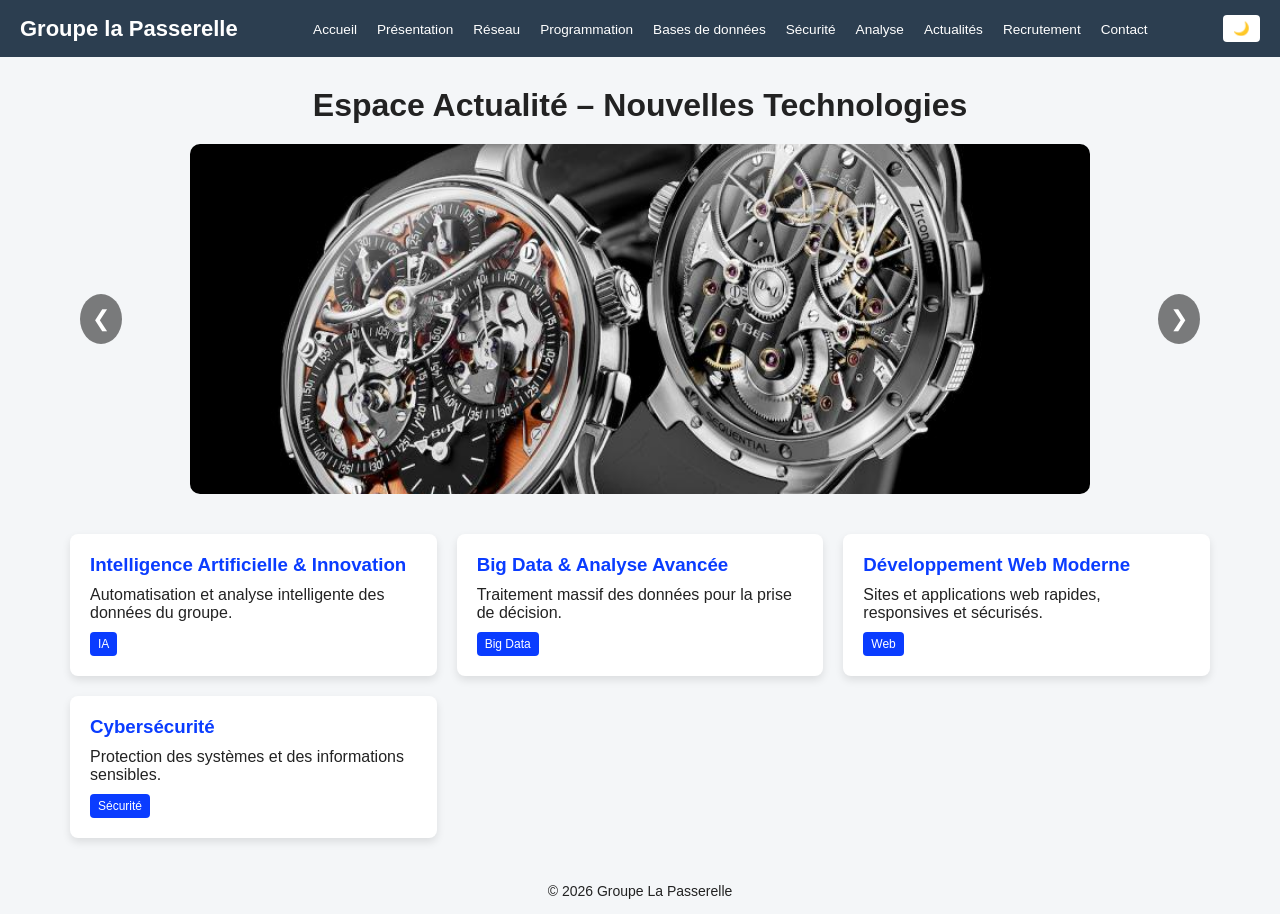
<file: actua.html>
<!DOCTYPE html>
<html lang="fr">
<head>
    <meta charset="UTF-8">
    <title>Espace Actualité | Groupe La Passerelle</title>
    <meta name="viewport" content="width=device-width, initial-scale=1.0">

    <link rel="stylesheet" href="./asset/stule/S7.CSS">
</head>
<body>

<header>
    <nav class="navbar">
        <div class="logo">Groupe la Passerelle</div>

        <ul class="nav-links" id="navLinks">
          <li><a href="index.html">Accueil</a></li>
                <li><a href="presentation.html">Présentation</a></li>
                <li><a href="rex.html">Réseau</a></li>
                <li><a href="progra.html">Programmation</a></li>
                <li><a href="annali.html">Bases de données</a></li>
                <li><a href="secure.html">Sécurité</a></li>
                <li><a href="bd.html">Analyse</a></li>
                <li><a href="actua.html">Actualités</a></li>
                <li><a href="re.html">Recrutement</a></li>
                <li><a href="conact.html">Contact</a></li>
        </ul>

        <div class="nav-actions">
            <button class="dark-btn" onclick="toggleDarkMode()">🌙</button>
            <button class="burger" onclick="toggleMenu()">☰</button>
        </div>
    </nav>
</header>

<main class="container">
    <h1>Espace Actualité – Nouvelles Technologies</h1>

    <!-- ===== CARROUSEL ===== -->
    <section class="carousel">
        <button class="prev" onclick="prevSlide()">❮</button>

        <div class="carousel-container">
            <img src="./asset/800-L-un-chronographe-unique-au-monde-qui-rvolutionne-le-chronomtrage.jpg" class="slide active" alt="Intelligence Artificielle">
            <img src="./asset/maxim-hopman-IayKLkmz6g0-unsplash.jpg" class="slide" alt="Big Data">
            <img src="./asset/pexels-tima-miroshnichenko-6498730.jpg" class="slide" alt="Développement Web">
            <img src="./asset/muhammad-ma-ruf-0fkgMCYNtRw-unsplash.jpg" class="slide" alt="Cybersécurité">
        </div>

        <button class="next" onclick="nextSlide()">❯</button>
    </section>

    <!-- ===== ARTICLES ===== -->
    <section class="articles">
        <article class="article">
            <h3>Intelligence Artificielle & Innovation</h3>
            <p>Automatisation et analyse intelligente des données du groupe.</p>
            <span class="tag">IA</span>
        </article>

        <article class="article">
            <h3>Big Data & Analyse Avancée</h3>
            <p>Traitement massif des données pour la prise de décision.</p>
            <span class="tag">Big Data</span>
        </article>

        <article class="article">
            <h3>Développement Web Moderne</h3>
            <p>Sites et applications web rapides, responsives et sécurisés.</p>
            <span class="tag">Web</span>
        </article>

        <article class="article">
            <h3>Cybersécurité</h3>
            <p>Protection des systèmes et des informations sensibles.</p>
            <span class="tag">Sécurité</span>
        </article>
    </section>
</main>
 <footer>
  © 2026 Groupe La Passerelle
</footer>

<script>
    function toggleMenu() {
    const menu = document.getElementById("navLinks");
    menu.style.display = menu.style.display === "flex" ? "none" : "flex";
}

function toggleDarkMode() {
    document.body.classList.toggle("dark");
}

/* ===== CAROUSEL ===== */
let index = 0;
const slides = document.querySelectorAll(".slide");

function showSlide(i) {
    slides.forEach(slide => slide.classList.remove("active"));
    slides[i].classList.add("active");
}

function nextSlide() {
    index = (index + 1) % slides.length;
    showSlide(index);
}

function prevSlide() {
    index = (index - 1 + slides.length) % slides.length;
    showSlide(index);
}

// Auto
setInterval(nextSlide, 5000);

</script>
</body>
</html>
</file>
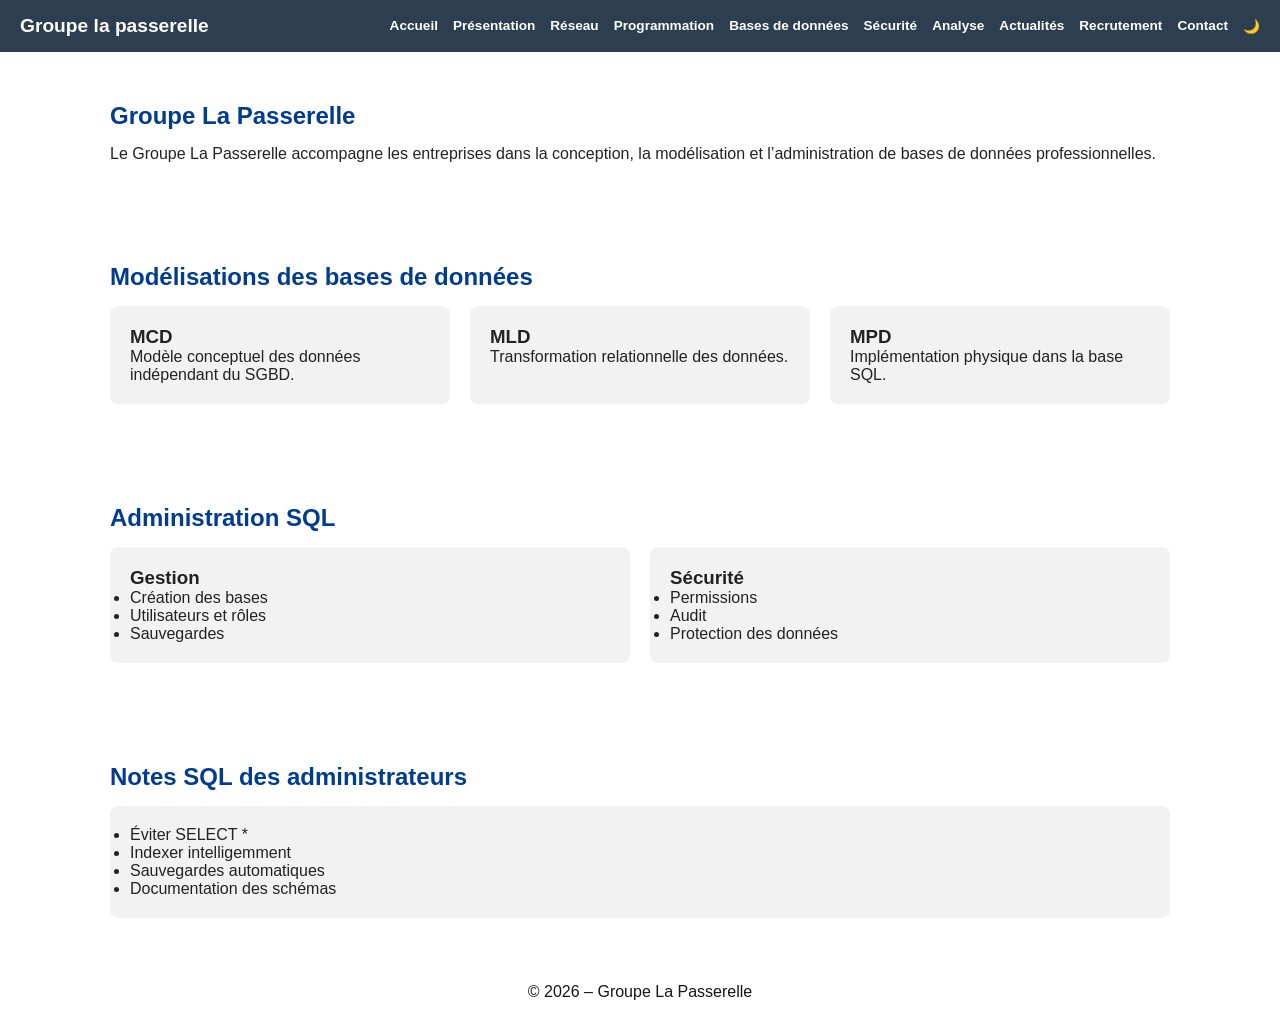
<file: annali.html>
<!DOCTYPE html>
<html lang="fr">
<head>
    <meta charset="UTF-8">
    <meta name="viewport" content="width=device-width, initial-scale=1.0">
    <title>Base de données | Groupe La Passerelle</title>
    <link rel="stylesheet" href="./asset/stule/S9.CSS">
</head>

<body>
<header>
    <h1>Groupe la passerelle</h1>

    <div class="burger" id="burger">☰</div>

    <nav id="nav">
         <a href="index.html">Accueil</a>
                <a href="presentation.html">Présentation</a>
                <a href="rex.html">Réseau</a>
                <a href="progra.html">Programmation</a>
                <a href="annali.html">Bases de données</a>
                <a href="secure.html">Sécurité</a>
                <a href="bd.html">Analyse</a>
                <a href="actua.html">Actualités</a>
                <a href="re.html">Recrutement</a>
                <a href="conact.html">Contact</a>
        <button id="mode">🌙</button>
    </nav>
</header>

<section class="intro">
    <h2>Groupe La Passerelle</h2>
    <p>
        Le Groupe La Passerelle accompagne les entreprises dans la
        conception, la modélisation et l’administration de bases de données
        professionnelles.
    </p>
</section>

<section>
    <h2>Modélisations des bases de données</h2>
    <div class="grid">
        <div class="card">
            <h3>MCD</h3>
            <p>Modèle conceptuel des données indépendant du SGBD.</p>
        </div>
        <div class="card">
            <h3>MLD</h3>
            <p>Transformation relationnelle des données.</p>
        </div>
        <div class="card">
            <h3>MPD</h3>
            <p>Implémentation physique dans la base SQL.</p>
        </div>
    </div>
</section>

<section>
    <h2>Administration SQL</h2>
    <div class="grid">
        <div class="card">
            <h3>Gestion</h3>
            <ul>
                <li>Création des bases</li>
                <li>Utilisateurs et rôles</li>
                <li>Sauvegardes</li>
            </ul>
        </div>

        <div class="card">
            <h3>Sécurité</h3>
            <ul>
                <li>Permissions</li>
                <li>Audit</li>
                <li>Protection des données</li>
            </ul>
        </div>
    </div>
</section>

<section>
    <h2>Notes SQL des administrateurs</h2>
    <div class="card">
        <ul>
            <li>Éviter SELECT *</li>
            <li>Indexer intelligemment</li>
            <li>Sauvegardes automatiques</li>
            <li>Documentation des schémas</li>
        </ul>
    </div>
</section>

<footer>
    © 2026 – Groupe La Passerelle
</footer>

<script>
    const burger = document.getElementById("burger");
const nav = document.getElementById("nav");
const mode = document.getElementById("mode");

burger.addEventListener("click", () => {
    nav.classList.toggle("active");
});

mode.addEventListener("click", () => {
    document.body.classList.toggle("dark");
});

</script>
</body>
</html>
</file>
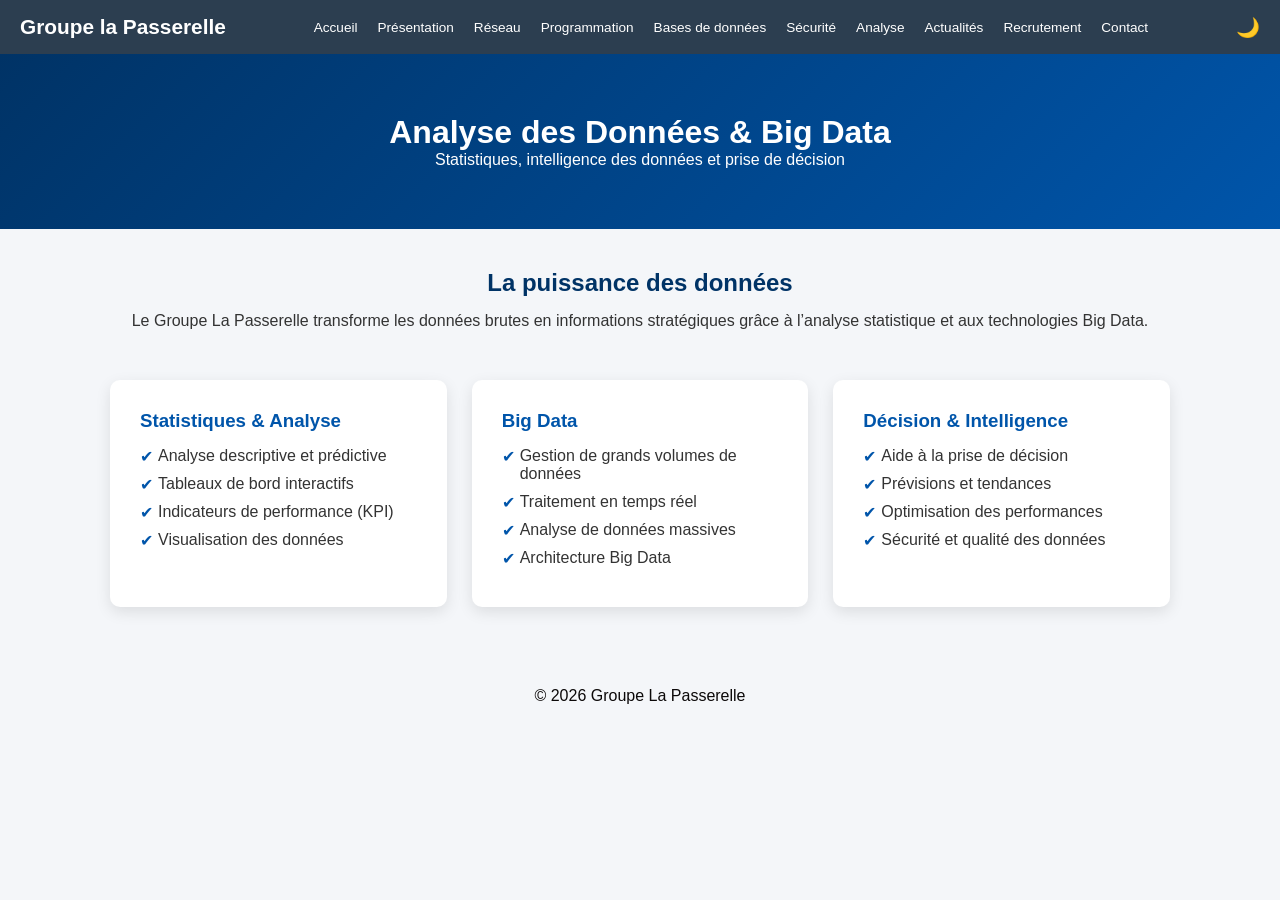
<file: bd.html>
<!DOCTYPE html>
<html lang="fr">
<head>
    <meta charset="UTF-8">
    <meta name="viewport" content="width=device-width, initial-scale=1.0">
    <title>Groupe La Passerelle | Analyse des Données</title>
    <link rel="stylesheet" href="./asset/stule/S5.CSS">
</head>
<body>

<!-- ===== NAVBAR ===== -->
<nav class="navbar">
    <div class="logo">Groupe la Passerelle</div>

    <ul class="nav-links" id="nav-links">
       
                <li><a href="index.html">Accueil</a></li>
                <li><a href="presentation.html">Présentation</a></li>
                <li><a href="rex.html">Réseau</a></li>
                <li><a href="progra.html">Programmation</a></li>
                <li><a href="annali.html">Bases de données</a></li>
                <li><a href="secure.html">Sécurité</a></li>
                <li><a href="bd.html">Analyse</a></li>
                <li><a href="actua.html">Actualités</a></li>
                <li><a href="re.html">Recrutement</a></li>
                <li><a href="conact.html">Contact</a></li>
    </ul>

    <div class="nav-actions">
        <button id="darkModeBtn">🌙</button>
        <div class="burger" id="burger">
            <span></span>
            <span></span>
            <span></span>
        </div>
    </div>
</nav>

<!-- ===== HEADER ===== -->
<header>
    <h1>Analyse des Données & Big Data</h1>
    <p>Statistiques, intelligence des données et prise de décision</p>
</header>

<!-- ===== MAIN ===== -->
<main>
    <section class="intro">
        <h2>La puissance des données</h2>
        <p>
            Le Groupe La Passerelle transforme les données brutes en
            informations stratégiques grâce à l’analyse statistique
            et aux technologies Big Data.
        </p>
    </section>

    <section class="services">
        <div class="card">
            <h3>Statistiques & Analyse</h3>
            <ul>
                <li>Analyse descriptive et prédictive</li>
                <li>Tableaux de bord interactifs</li>
                <li>Indicateurs de performance (KPI)</li>
                <li>Visualisation des données</li>
            </ul>
        </div>

        <div class="card">
            <h3>Big Data</h3>
            <ul>
                <li>Gestion de grands volumes de données</li>
                <li>Traitement en temps réel</li>
                <li>Analyse de données massives</li>
                <li>Architecture Big Data</li>
            </ul>
        </div>

        <div class="card">
            <h3>Décision & Intelligence</h3>
            <ul>
                <li>Aide à la prise de décision</li>
                <li>Prévisions et tendances</li>
                <li>Optimisation des performances</li>
                <li>Sécurité et qualité des données</li>
            </ul>
        </div>
    </section>
</main>

<!-- ===== FOOTER ===== -->
<footer>
    <p>© 2026 Groupe La Passerelle</p>
</footer>

<script>
    // MENU BURGER
const burger = document.getElementById("burger");
const navLinks = document.getElementById("nav-links");

burger.addEventListener("click", () => {
    navLinks.classList.toggle("active");
});

// MODE SOMBRE
const darkModeBtn = document.getElementById("darkModeBtn");

darkModeBtn.addEventListener("click", () => {
    document.body.classList.toggle("dark");
    darkModeBtn.textContent =
        document.body.classList.contains("dark") ? "☀️" : "🌙";
});

</script>
</body>
</html>
</file>
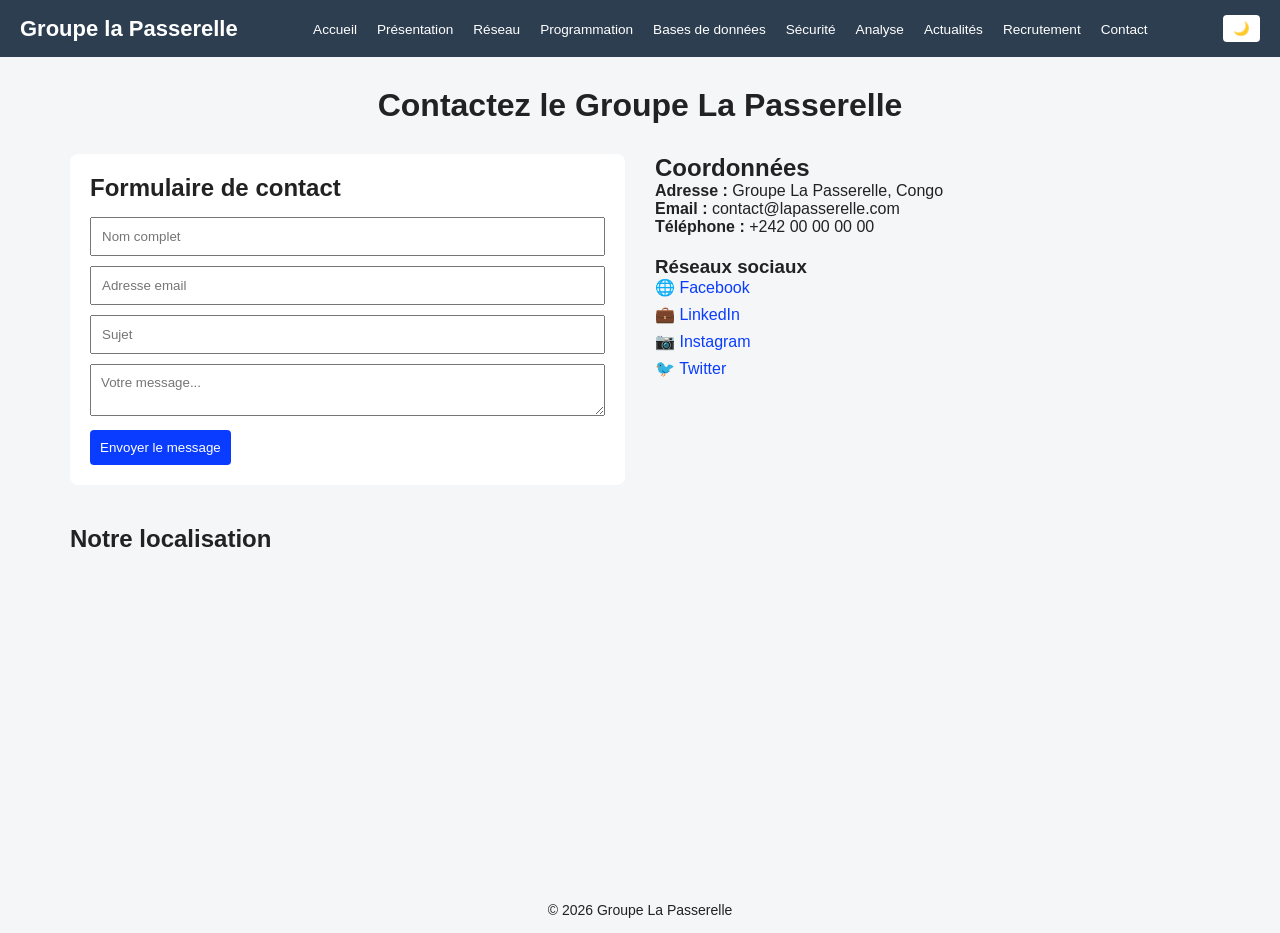
<file: conact.html>
<!DOCTYPE html>
<html lang="fr">
<head>
    <meta charset="UTF-8">
    <title>Contact | Groupe La Passerelle</title>
    <meta name="viewport" content="width=device-width, initial-scale=1.0">
    <link rel="stylesheet" href="./asset/stule/S8.CSS">
</head>
<body>

<header>
    <nav class="navbar">
        <div class="logo">Groupe la Passerelle</div>

        <ul class="nav-links" id="navLinks">
               <li><a href="index.html">Accueil</a></li>
                <li><a href="presentation.html">Présentation</a></li>
                <li><a href="rex.html">Réseau</a></li>
                <li><a href="progra.html">Programmation</a></li>
                <li><a href="annali.html">Bases de données</a></li>
                <li><a href="secure.html">Sécurité</a></li>
                <li><a href="bd.html">Analyse</a></li>
                <li><a href="actua.html">Actualités</a></li>
                <li><a href="re.html">Recrutement</a></li>
                <li><a href="conact.html">Contact</a></li>
        </ul>

        <div class="nav-actions">
            <button class="dark-btn" onclick="toggleDarkMode()">🌙</button>
            <button class="burger" onclick="toggleMenu()">☰</button>
        </div>
    </nav>
</header>

<main class="container">
    <h1>Contactez le Groupe La Passerelle</h1>

    <section class="contact-grid">

        <!-- FORMULAIRE -->
        <form class="contact-form">
            <h2>Formulaire de contact</h2>

            <input type="text" placeholder="Nom complet" required>
            <input type="email" placeholder="Adresse email" required>
            <input type="text" placeholder="Sujet">
            <textarea placeholder="Votre message..." required></textarea>

            <button type="submit">Envoyer le message</button>
        </form>

        <!-- INFOS -->
        <div class="contact-info">
            <h2>Coordonnées</h2>

            <p><strong>Adresse :</strong> Groupe La Passerelle, Congo</p>
            <p><strong>Email :</strong> contact@lapasserelle.com</p>
            <p><strong>Téléphone :</strong> +242 00 00 00 00</p>

            <h3>Réseaux sociaux</h3>
            <div class="socials">
                <a href="#">🌐 Facebook</a>
                <a href="#">💼 LinkedIn</a>
                <a href="#">📷 Instagram</a>
                <a href="#">🐦 Twitter</a>
            </div>
        </div>
    </section>

    <!-- MAP -->
    <section class="map">
        <h2>Notre localisation</h2>
        <iframe 
            src="https://maps.google.com/maps?q=Congo&t=&z=13&ie=UTF8&iwloc=&output=embed"
            loading="lazy">
        </iframe>
    </section>
</main>
   <footer>
  © 2026 Groupe La Passerelle
</footer>

<script>
    function toggleMenu() {
    const menu = document.getElementById("navLinks");
    menu.style.display = menu.style.display === "flex" ? "none" : "flex";
}

function toggleDarkMode() {
    document.body.classList.toggle("dark");
}

// Simulation d'envoi formulaire
document.querySelector(".contact-form").addEventListener("submit", function(e) {
    e.preventDefault();
    alert("Message envoyé avec succès !");
    this.reset();
});

</script>
</body>
</html>
</file>
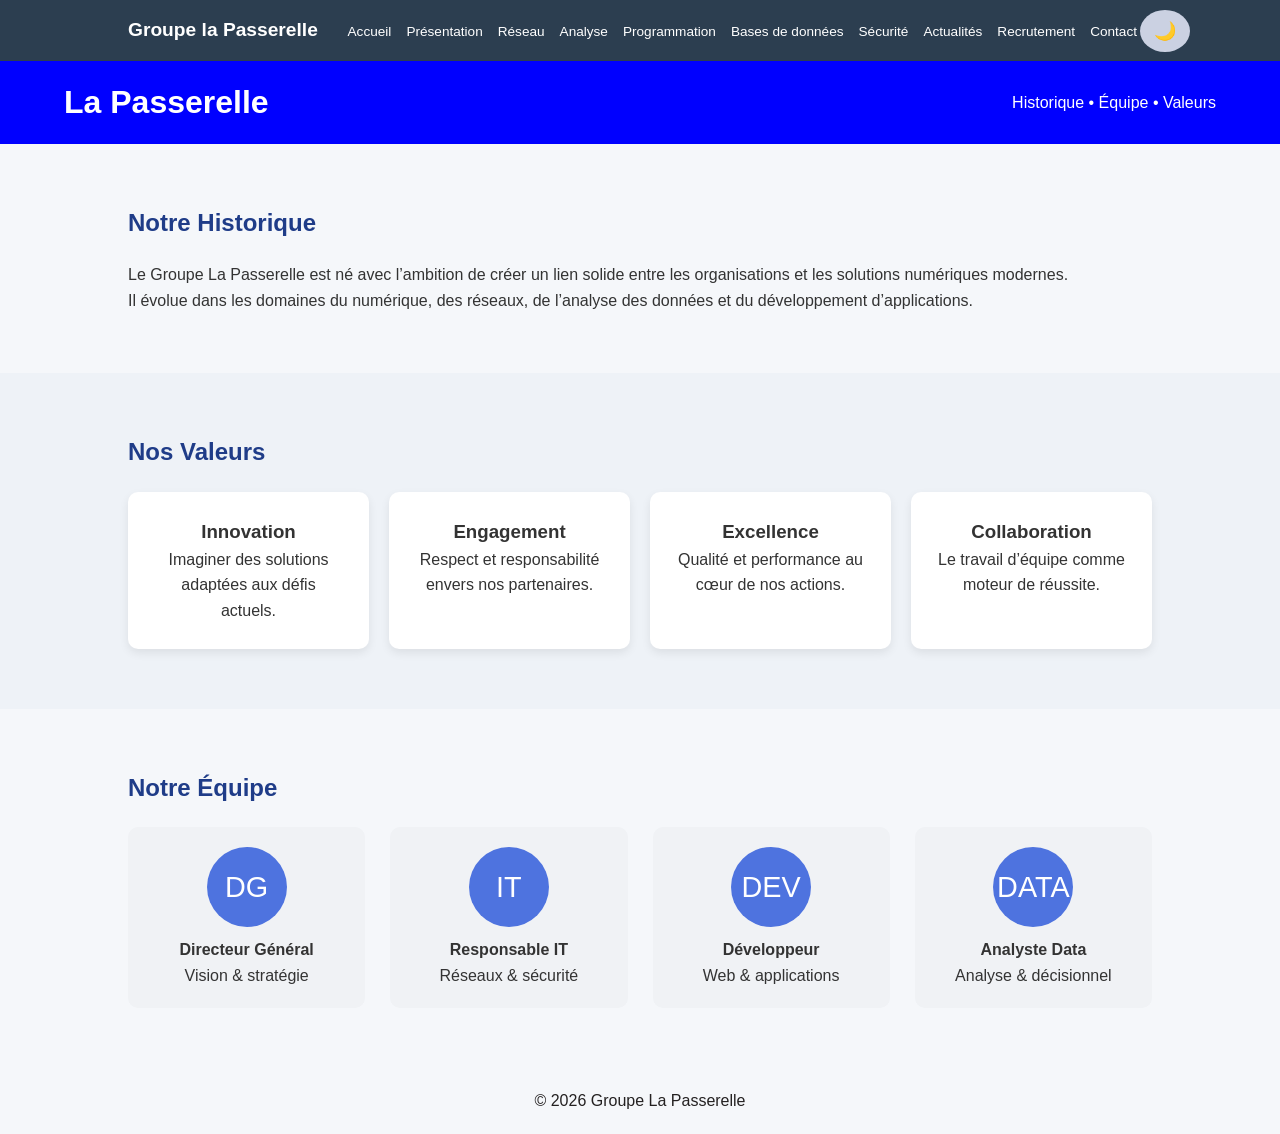
<file: presentation.html>
<!DOCTYPE html>
<html lang="fr">
<head>
    <meta charset="UTF-8">
    <meta name="viewport" content="width=device-width, initial-scale=1.0">
    <title>Groupe La Passerelle | Historique</title>
    <link rel="stylesheet" href="./asset/stule/S.CSS">
</head>
<body>

    <!-- NAVBAR -->
    <nav class="navbar">
        <div class="logo">Groupe la Passerelle</div>

        <ul class="nav-links" id="navLinks">
         <li><a href="index.html">Accueil</a></li>
                <li><a href="presentation.html">Présentation</a></li>
                <li><a href="rex.html">Réseau</a></li>
                <li><a href="bd.html">Analyse</a></li>
                <li><a href="progra.html">Programmation</a></li>
                <li><a href="annali.html">Bases de données</a></li>
                <li><a href="secure.html">Sécurité</a></li>
                <li><a href="actua.html">Actualités</a></li>
                <li><a href="re.html">Recrutement</a></li>
                <li><a href="conact.html">Contact</a></li>
                <li>
                    <button id="toggleTheme" class="theme-btn">🌙</button>
                </li>
        </ul>

        <div class="burger" id="burger">
            <span></span>
            <span></span>
            <span></span>
        </div>
    </nav>

    <!-- BOUTON MODE SOMBRE -->

    <!-- HEADER -->
    <header class="header">
        <h1> La Passerelle</h1>
        <p>Historique • Équipe • Valeurs</p>
    </header>

    <!-- HISTORIQUE -->
    <section class="section" id="historique">
        <h2>Notre Historique</h2>
        <p>
            Le Groupe La Passerelle est né avec l’ambition de créer un lien solide
            entre les organisations et les solutions numériques modernes.
        </p>
        <p>
            Il évolue dans les domaines du numérique, des réseaux, de l’analyse
            des données et du développement d’applications.
        </p>
    </section>

    <!-- VALEURS -->
    <section class="section bg" id="valeurs">
        <h2>Nos Valeurs</h2>

        <div class="cards">
            <div class="card">
                <h3>Innovation</h3>
                <p>Imaginer des solutions adaptées aux défis actuels.</p>
            </div>

            <div class="card">
                <h3>Engagement</h3>
                <p>Respect et responsabilité envers nos partenaires.</p>
            </div>

            <div class="card">
                <h3>Excellence</h3>
                <p>Qualité et performance au cœur de nos actions.</p>
            </div>

            <div class="card">
                <h3>Collaboration</h3>
                <p>Le travail d’équipe comme moteur de réussite.</p>
            </div>
        </div>
    </section>

    <!-- ÉQUIPE -->
    <section class="section" id="equipe">
        <h2>Notre Équipe</h2>

        <div class="team">
            <div class="member">
                <div class="avatar">DG</div>
                <h4>Directeur Général</h4>
                <p>Vision & stratégie</p>
            </div>

            <div class="member">
                <div class="avatar">IT</div>
                <h4>Responsable IT</h4>
                <p>Réseaux & sécurité</p>
            </div>

            <div class="member">
                <div class="avatar">DEV</div>
                <h4>Développeur</h4>
                <p>Web & applications</p>
            </div>

            <div class="member">
                <div class="avatar">DATA</div>
                <h4>Analyste Data</h4>
                <p>Analyse & décisionnel</p>
            </div>
        </div>
    </section>

    <!-- FOOTER -->
    <footer>
        © 2026 Groupe La Passerelle 
    </footer>

    <script src="./asset/SCRIPT/SC1.JS"></script>
</body>
</html>
</file>
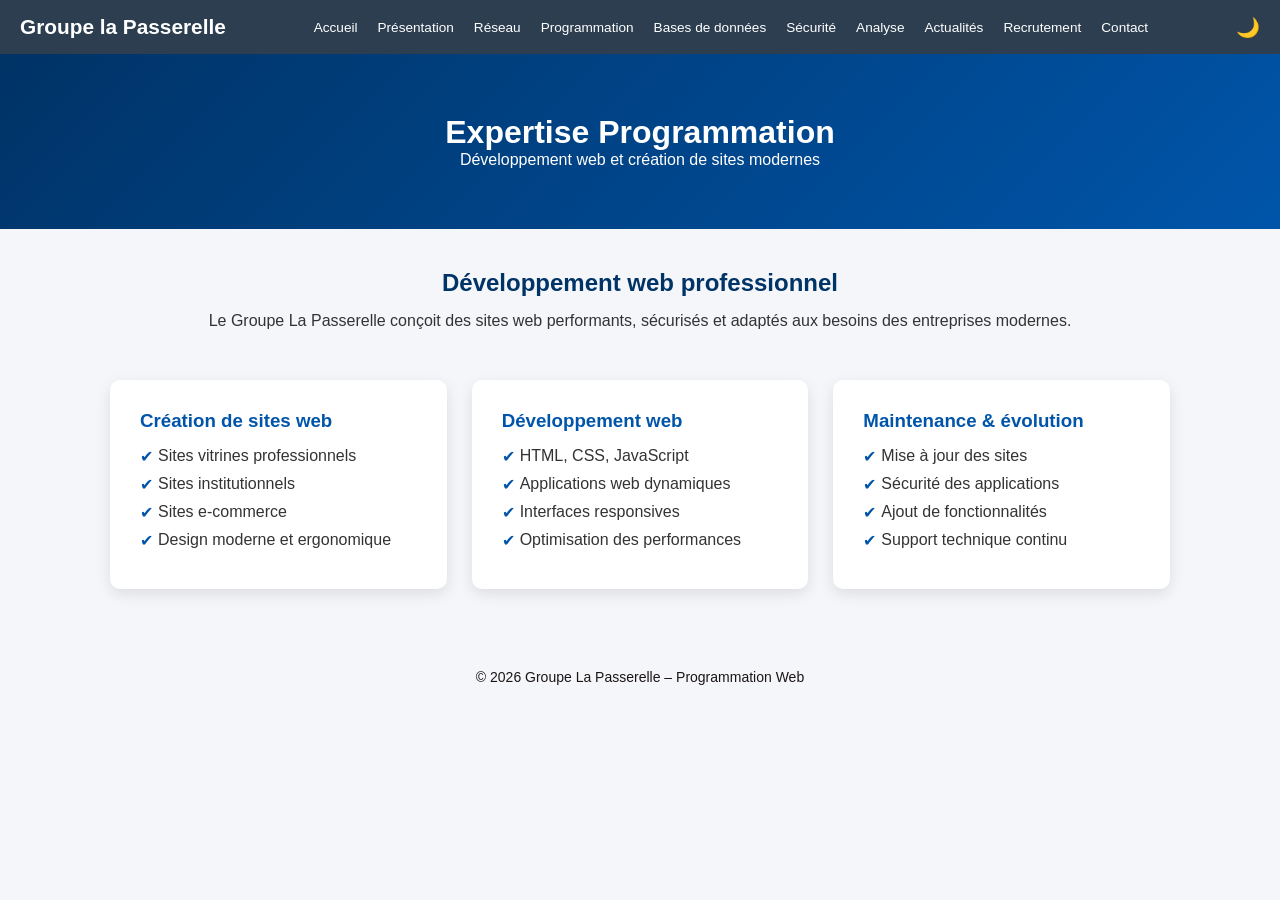
<file: progra.html>
<!DOCTYPE html>
<html lang="fr">
<head>
    <meta charset="UTF-8">
    <meta name="viewport" content="width=device-width, initial-scale=1.0">
    <title>Groupe La Passerelle | Programmation Web</title>
    <link rel="stylesheet" href="./asset/stule/S4.CSS">
</head>
<body>

<!-- ===== NAVBAR ===== -->
<nav class="navbar">
    <div class="logo">Groupe la Passerelle</div>

    <ul class="nav-links" id="nav-links">
             <li><a href="index.html">Accueil</a></li>
                <li><a href="presentation.html">Présentation</a></li>
                <li><a href="rex.html">Réseau</a></li>
                <li><a href="progra.html">Programmation</a></li>
                <li><a href="annali.html">Bases de données</a></li>
                <li><a href="secure.html">Sécurité</a></li>
                <li><a href="bd.html">Analyse</a></li>
                <li><a href="actua.html">Actualités</a></li>
                <li><a href="re.html">Recrutement</a></li>
                <li><a href="conact.html">Contact</a></li>
    </ul>

    <div class="nav-actions">
        <button id="darkModeBtn">🌙</button>
        <div class="burger" id="burger">
            <span></span>
            <span></span>
            <span></span>
        </div>
    </div>
</nav>

<!-- ===== HEADER ===== -->
<header>
    <h1>Expertise Programmation</h1>
    <p>Développement web et création de sites modernes</p>
</header>

<!-- ===== MAIN ===== -->
<main>
    <section class="intro">
        <h2>Développement web professionnel</h2>
        <p>
            Le Groupe La Passerelle conçoit des sites web performants,
            sécurisés et adaptés aux besoins des entreprises modernes.
        </p>
    </section>

    <section class="services">
        <div class="card">
            <h3>Création de sites web</h3>
            <ul>
                <li>Sites vitrines professionnels</li>
                <li>Sites institutionnels</li>
                <li>Sites e-commerce</li>
                <li>Design moderne et ergonomique</li>
            </ul>
        </div>

        <div class="card">
            <h3>Développement web</h3>
            <ul>
                <li>HTML, CSS, JavaScript</li>
                <li>Applications web dynamiques</li>
                <li>Interfaces responsives</li>
                <li>Optimisation des performances</li>
            </ul>
        </div>

        <div class="card">
            <h3>Maintenance & évolution</h3>
            <ul>
                <li>Mise à jour des sites</li>
                <li>Sécurité des applications</li>
                <li>Ajout de fonctionnalités</li>
                <li>Support technique continu</li>
            </ul>
        </div>
    </section>
</main>

<!-- ===== FOOTER ===== -->
<footer>
    <p>© 2026 Groupe La Passerelle – Programmation Web</p>
</footer>

<script>
    // MENU BURGER
const burger = document.getElementById("burger");
const navLinks = document.getElementById("nav-links");

burger.addEventListener("click", () => {
    navLinks.classList.toggle("active");
});

// MODE SOMBRE
const darkModeBtn = document.getElementById("darkModeBtn");

darkModeBtn.addEventListener("click", () => {
    document.body.classList.toggle("dark");
    darkModeBtn.textContent =
        document.body.classList.contains("dark") ? "☀️" : "🌙";
});

</script>
</body>
</html>
</file>
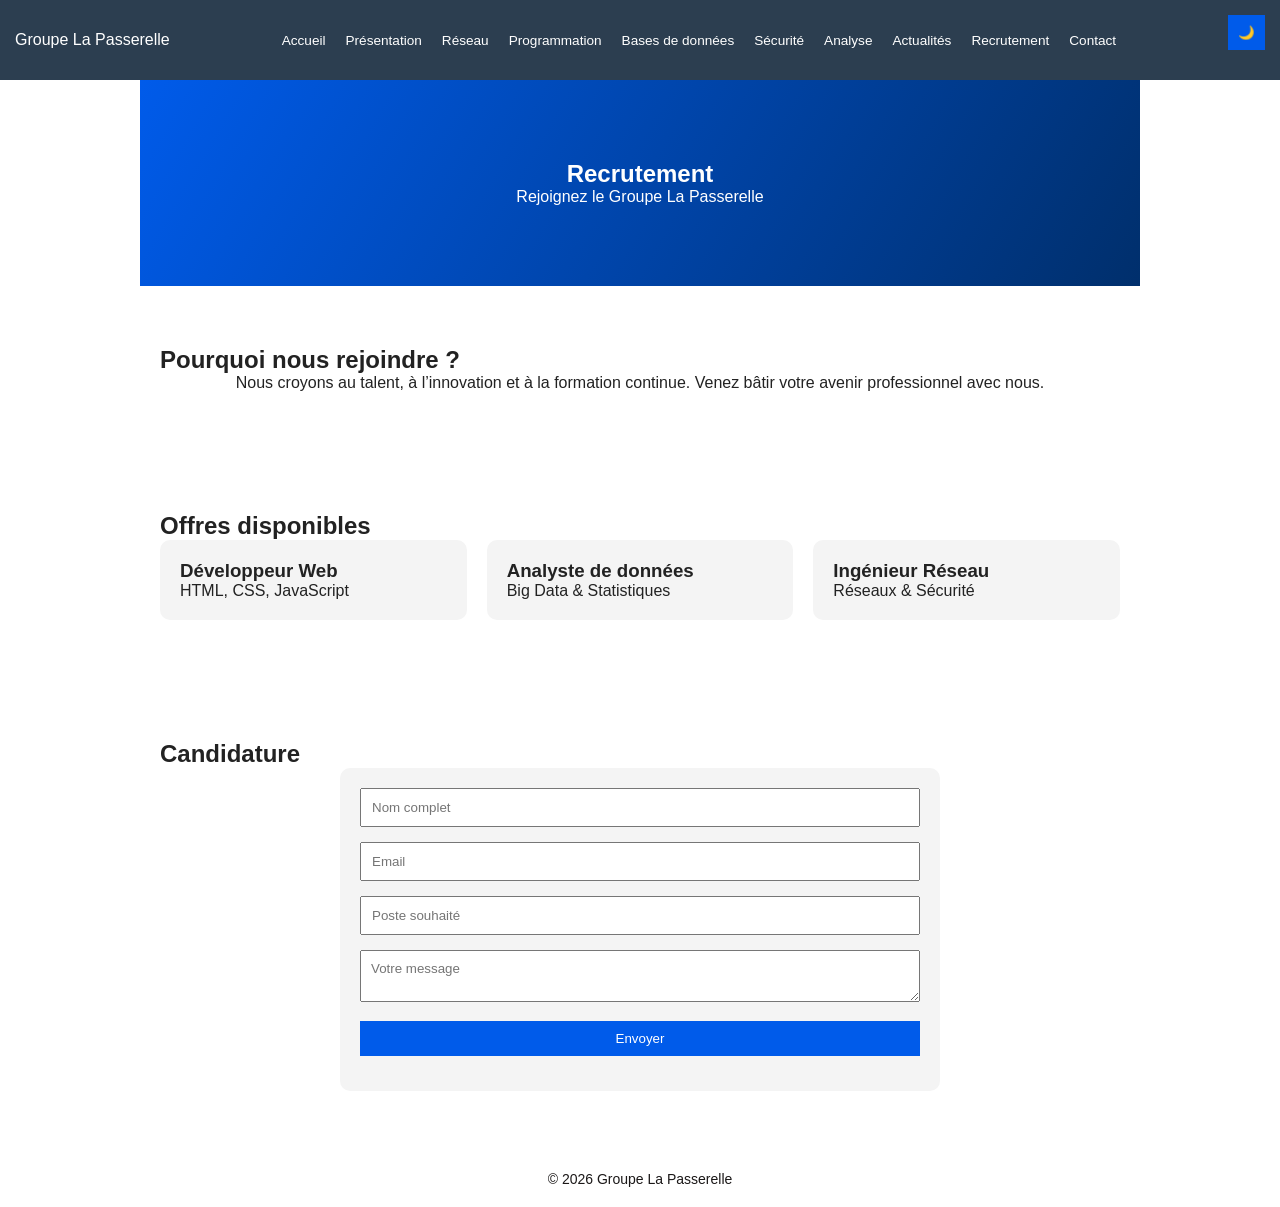
<file: re.html>
<!DOCTYPE html>
<html lang="fr">
<head>
    <meta charset="UTF-8">
    <meta name="viewport" content="width=device-width, initial-scale=1.0">
    <title>Recrutement | Groupe La Passerelle</title>
    <link rel="stylesheet" href="./asset/stule/S2.CSS">
</head>
<body>

<header>
    <div class="navbar">
        <div class="logo">Groupe La Passerelle</div>

                   <nav class="nav-links" id="nav">
                <a href="index.html">Accueil</a>
                <a href="presentation.html">Présentation</a>
                <a href="rex.html">Réseau</a>
                <a href="progra.html">Programmation</a>
                <a href="annali.html">Bases de données</a>
                <a href="secure.html">Sécurité</a>
                <a href="bd.html">Analyse</a>
                <a href="actua.html">Actualités</a>
                <a href="re.html">Recrutement</a>
                <a href="conact.html">Contact</a>
        </nav>

        <div class="actions">
            <span class="burger" onclick="toggleMenu()">☰</span>
            <button onclick="toggleDark()">🌙</button>
        </div>
    </div>
</header>

<section class="hero">
    <h1>Recrutement</h1>
    <p>Rejoignez le Groupe La Passerelle</p>
</section>

<section>
    <h2>Pourquoi nous rejoindre ?</h2>
    <p class="center-text">
        Nous croyons au talent, à l’innovation et à la formation continue.
        Venez bâtir votre avenir professionnel avec nous.
    </p>
</section>

<section>
    <h2>Offres disponibles</h2>
    <div class="jobs">
        <div class="job">
            <h3>Développeur Web</h3>
            <p>HTML, CSS, JavaScript</p>
        </div>

        <div class="job">
            <h3>Analyste de données</h3>
            <p>Big Data & Statistiques</p>
        </div>

        <div class="job">
            <h3>Ingénieur Réseau</h3>
            <p>Réseaux & Sécurité</p>
        </div>
    </div>
</section>

<section>
    <h2>Candidature</h2>
    <form>
        <input type="text" placeholder="Nom complet" required>
        <input type="email" placeholder="Email" required>
        <input type="text" placeholder="Poste souhaité">
        <textarea placeholder="Votre message"></textarea>
        <button type="submit">Envoyer</button>
    </form>
</section>

<footer>
    © 2026 Groupe La Passerelle
</footer>
<script>
    function toggleMenu() {
    document.getElementById("nav").classList.toggle("active");
}

function toggleDark() {
    document.body.classList.toggle("dark");
}

</script>
</body>
</html>
</file>
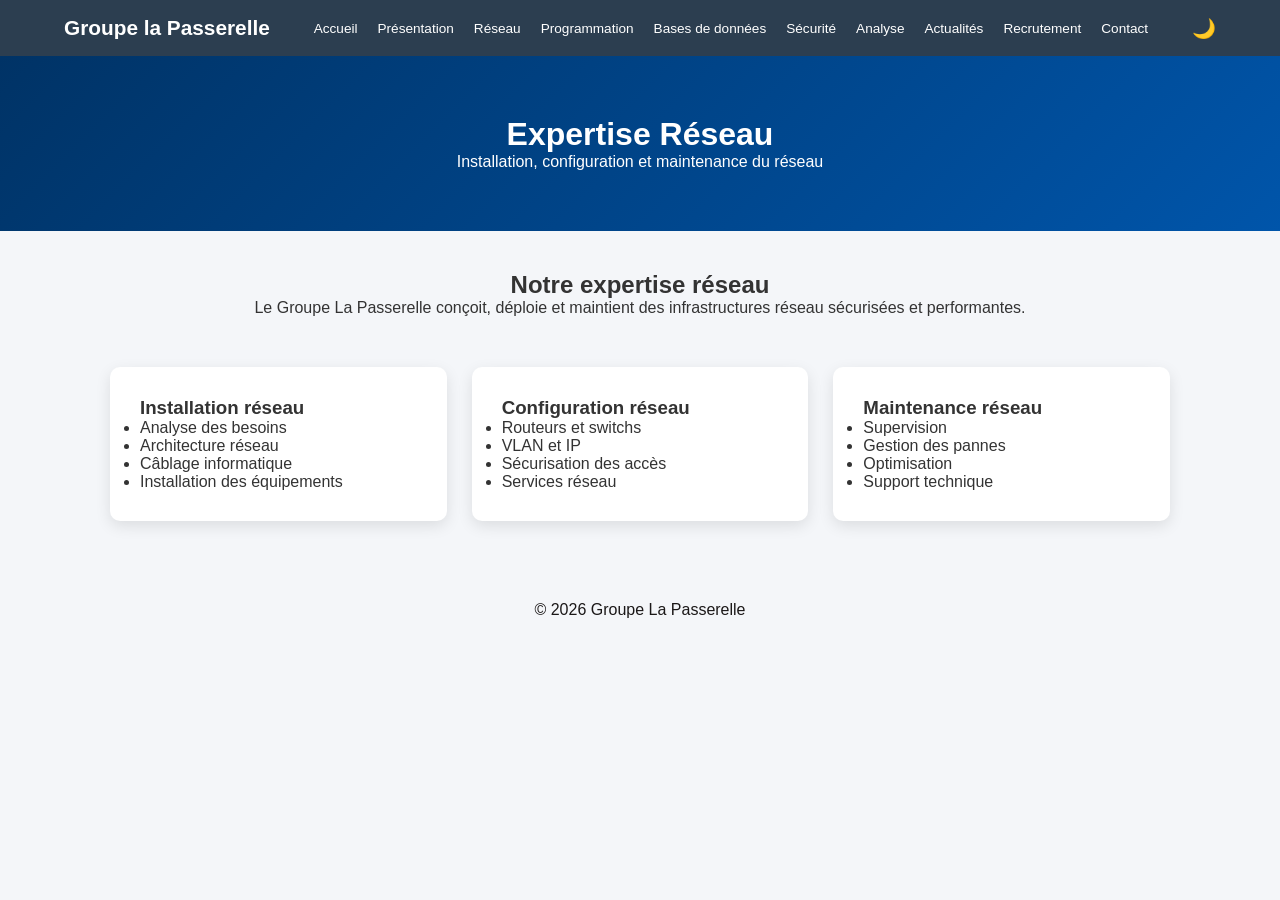
<file: rex.html>
<!DOCTYPE html>
<html lang="fr">
<head>
    <meta charset="UTF-8">
    <meta name="viewport" content="width=device-width, initial-scale=1.0">
    <title>Groupe La Passerelle | Expertise Réseau</title>

    <link rel="stylesheet" href="./asset/stule/S3.CSS">
</head>
<body>

<!-- ===== NAVBAR ===== -->
<nav class="navbar">
    <div class="logo">Groupe la Passerelle</div>

    <ul class="nav-links" id="nav-links">
                 <li><a href="index.html">Accueil</a></li>
                <li><a href="presentation.html">Présentation</a></li>
                <li><a href="rex.html">Réseau</a></li>
                <li><a href="progra.html">Programmation</a></li>
                <li><a href="annali.html">Bases de données</a></li>
                <li><a href="secure.html">Sécurité</a></li>
                <li><a href="bd.html">Analyse</a></li>
                <li><a href="actua.html">Actualités</a></li>
                <li><a href="re.html">Recrutement</a></li>
                <li><a href="conact.html">Contact</a></li>
    </ul>

    <div class="nav-actions">
        <button id="darkModeBtn">🌙</button>
        <div class="burger" id="burger">
            <span></span>
            <span></span>
            <span></span>
        </div>
    </div>
</nav>

<!-- ===== HEADER ===== -->
<header>
    <h1>Expertise Réseau</h1>
    <p>Installation, configuration et maintenance du réseau</p>
</header>

<!-- ===== MAIN ===== -->
<main>
    <section class="intro">
        <h2>Notre expertise réseau</h2>
        <p>
            Le Groupe La Passerelle conçoit, déploie et maintient des
            infrastructures réseau sécurisées et performantes.
        </p>
    </section>

    <section class="services">
        <div class="card">
            <h3>Installation réseau</h3>
            <ul>
                <li>Analyse des besoins</li>
                <li>Architecture réseau</li>
                <li>Câblage informatique</li>
                <li>Installation des équipements</li>
            </ul>
        </div>

        <div class="card">
            <h3>Configuration réseau</h3>
            <ul>
                <li>Routeurs et switchs</li>
                <li>VLAN et IP</li>
                <li>Sécurisation des accès</li>
                <li>Services réseau</li>
            </ul>
        </div>

        <div class="card">
            <h3>Maintenance réseau</h3>
            <ul>
                <li>Supervision</li>
                <li>Gestion des pannes</li>
                <li>Optimisation</li>
                <li>Support technique</li>
            </ul>
        </div>
    </section>
</main>

<!-- ===== FOOTER ===== -->
<footer>
    <p>© 2026 Groupe La Passerelle</p>
</footer>

<script>
    // MENU BURGER
const burger = document.getElementById("burger");
const navLinks = document.getElementById("nav-links");

burger.addEventListener("click", () => {
    navLinks.classList.toggle("active");
});

// MODE SOMBRE
const darkModeBtn = document.getElementById("darkModeBtn");

darkModeBtn.addEventListener("click", () => {
    document.body.classList.toggle("dark");
    darkModeBtn.textContent =
        document.body.classList.contains("dark") ? "☀️" : "🌙";
});

</script>
</body>
</html>
</file>
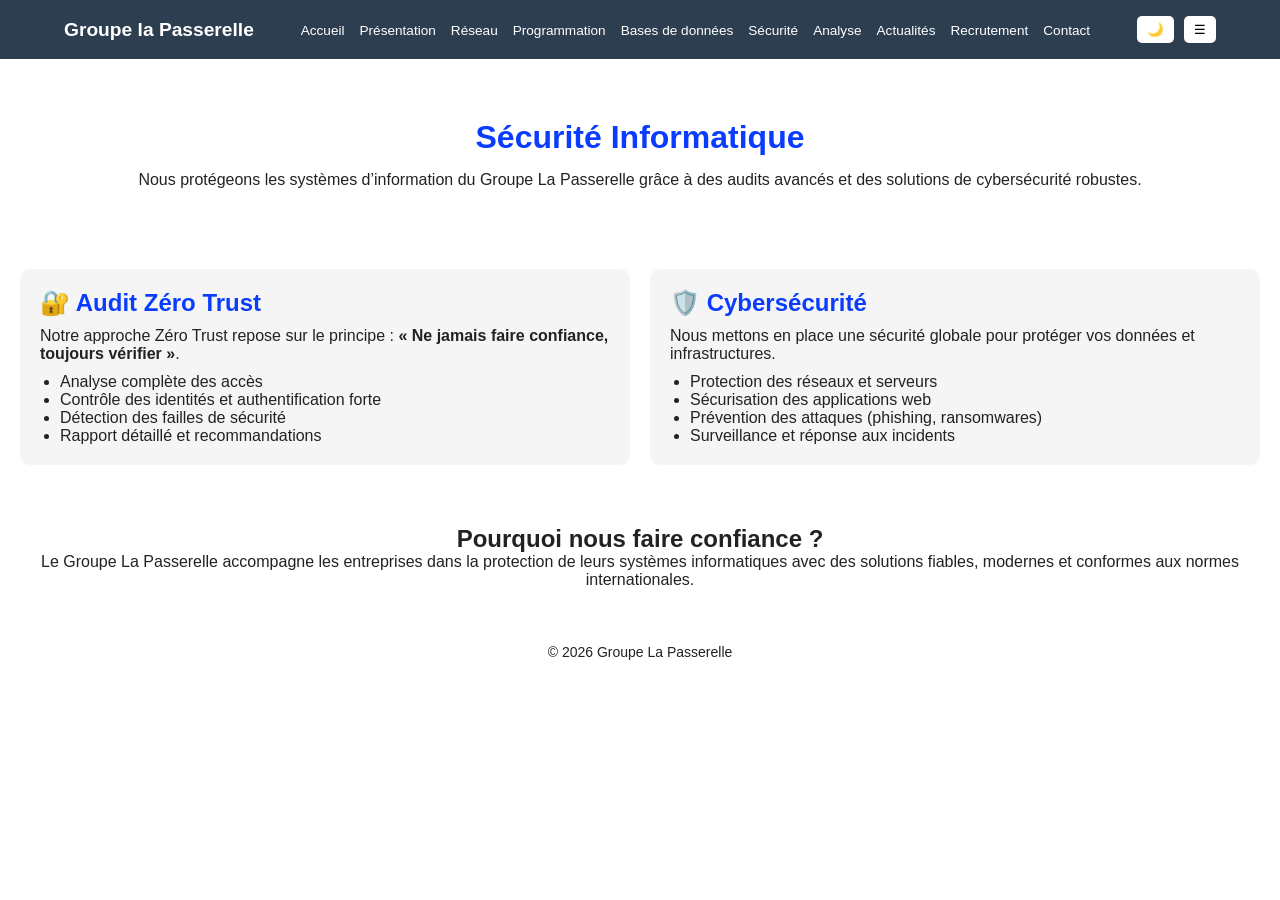
<file: secure.html>
<!DOCTYPE html>
<html lang="fr">
<head>
    <meta charset="UTF-8">
    <meta name="viewport" content="width=device-width, initial-scale=1.0">
    <title>Sécurité Informatique | Groupe La Passerelle</title>
    <link rel="stylesheet" href="./asset/stule/S6.CSS">
</head>

<body>
<header>
    <div class="logo">Groupe la Passerelle</div>

    <nav id="nav">
          <li><a href="index.html">Accueil</a></li>
                <li><a href="presentation.html">Présentation</a></li>
                <li><a href="rex.html">Réseau</a></li>
                <li><a href="progra.html">Programmation</a></li>
                <li><a href="annali.html">Bases de données</a></li>
                <li><a href="secure.html">Sécurité</a></li>
                <li><a href="bd.html">Analyse</a></li>
                <li><a href="actua.html">Actualités</a></li>
                <li><a href="re.html">Recrutement</a></li>
                <li><a href="conact.html">Contact</a></li>
    </nav>

    <div class="actions">
        <button id="darkMode">🌙</button>
        <button id="burger">☰</button>
    </div>
</header>

<main>
    <section class="hero">
        <h1>Sécurité Informatique</h1>
        <p>
            Nous protégeons les systèmes d’information du Groupe La Passerelle
            grâce à des audits avancés et des solutions de cybersécurité robustes.
        </p>
    </section>

    <section class="cards">
        <div class="card">
            <h2>🔐 Audit Zéro Trust</h2>
            <p>
                Notre approche Zéro Trust repose sur le principe :
                <strong>« Ne jamais faire confiance, toujours vérifier »</strong>.
            </p>
            <ul>
                <li>Analyse complète des accès</li>
                <li>Contrôle des identités et authentification forte</li>
                <li>Détection des failles de sécurité</li>
                <li>Rapport détaillé et recommandations</li>
            </ul>
        </div>

        <div class="card">
            <h2>🛡️ Cybersécurité</h2>
            <p>
                Nous mettons en place une sécurité globale pour protéger
                vos données et infrastructures.
            </p>
            <ul>
                <li>Protection des réseaux et serveurs</li>
                <li>Sécurisation des applications web</li>
                <li>Prévention des attaques (phishing, ransomwares)</li>
                <li>Surveillance et réponse aux incidents</li>
            </ul>
        </div>
    </section>

    <section class="why">
        <h2>Pourquoi nous faire confiance ?</h2>
        <p>
            Le Groupe La Passerelle accompagne les entreprises dans la protection
            de leurs systèmes informatiques avec des solutions fiables,
            modernes et conformes aux normes internationales.
        </p>
    </section>
</main>

   <footer>
  © 2026 Groupe La Passerelle
</footer>

<script>
  const burger = document.getElementById("burger");
const nav = document.getElementById("nav");
const darkMode = document.getElementById("darkMode");

burger.addEventListener("click", () => {
    nav.classList.toggle("show");
});

darkMode.addEventListener("click", () => {
    document.body.classList.toggle("dark");
});

</script>
</body>
</html>
</file>
<file: asset/stule/S7.CSS>
* {
    margin: 0;
    padding: 0;
    box-sizing: border-box;
    font-family: Arial, sans-serif;
}

body {
    background: #f4f6f8;
    color: #222;
    transition: 0.3s;
}

body.dark {
    background: #121212;
    color: #f5f5f5;
}

/* ===== NAVBAR ===== */
.navbar {
    background-color: #2c3e50;
    
    color: white;
    padding: 15px 20px;
    display: flex;
    justify-content: space-between;
    align-items: center;
    position: relative;
}

.logo { font-size: 22px; font-weight: bold; }

.nav-links {
    list-style: none;
    display: flex;
    gap: 20px;
}

.nav-links a {
    color: white;
    text-decoration: none;
   font-size: 0.85rem; 

}

.nav-actions {
    display: flex;
    gap: 10px;
}

.dark-btn {
    border: none;
    background: white;
    color: #0a3cff;
    padding: 6px 10px;
    cursor: pointer;
    border-radius: 4px;
}

.burger {
    display: none;
    font-size: 22px;
    background: none;
    color: white;
    border: none;
    cursor: pointer;
}

/* ===== CONTENT ===== */
.container {
    max-width: 1200px;
    margin: auto;
    padding: 30px;
}

.container h1 {
    text-align: center;
    margin-bottom: 20px;
}

/* ===== CAROUSEL ===== */
.carousel {
    position: relative;
    display: flex;
    justify-content: center;
    align-items: center;
    margin-bottom: 40px;
}

.carousel-container {
    max-width: 900px;
    width: 100%;
    overflow: hidden;
    border-radius: 10px;
}

.slide {
    display: none;
    width: 100%;
}

.slide.active { display: block; }

.carousel img {
    width: 100%;
    height: 350px;
    object-fit: cover;
}

.carousel button {
    position: absolute;
    background: rgba(0,0,0,0.5);
    color: white;
    border: none;
    padding: 12px;
    font-size: 22px;
    cursor: pointer;
    border-radius: 50%;
}

.prev { left: 10px; }
.next { right: 10px; }

/* ===== ARTICLES ===== */
.articles {
    display: grid;
    grid-template-columns: repeat(auto-fit, minmax(280px, 1fr));
    gap: 20px;
}

.article {
    background: white;
    padding: 20px;
    border-radius: 8px;
    box-shadow: 0 4px 8px rgba(0,0,0,0.1);
}

body.dark .article { background: #1e1e1e; }

.article h3 { color: #0a3cff; margin-bottom: 10px; }
body.dark .article h3 { color: #6c8cff; }

.tag {
    display: inline-block;
    margin-top: 10px;
    background: #0a3cff;
    color: white;
    padding: 5px 8px;
    border-radius: 4px;
    font-size: 12px;
}

/* ===== RESPONSIVE ===== */
@media (max-width: 768px) {
    .nav-links {
        display: none;
        flex-direction: column;
        background: #0a3cff;
        position: absolute;
        top: 60px;
        right: 0;
        width: 200px;
        padding: 15px;
    }
    .burger { display: block; }
    .carousel img { height: 220px; }
}
footer {
  text-align: center;
  padding: 15px;
  font-size: 14px;
}
</file>
<file: asset/stule/S9.CSS>
:root {
    --bg: #ffffff;
    --text: #222;
    --primary: #003c8f;
    --card: #f2f2f2;
}

body.dark {
    --bg: #121212;
    --text: #eaeaea;
    --card: #1e1e1e;
}

* {
    margin: 0;
    padding: 0;
    box-sizing: border-box;
    font-family: Arial, sans-serif;
}

body {
    background: var(--bg);
    color: var(--text);
    transition: 0.3s;
}

/* ===== HEADER ===== */
header {
    background: var(--primary);
    color: white;
    padding: 15px 20px;
    display: flex;
    justify-content: space-between;
    align-items: center;
     background-color: #2c3e50;
}

nav {
    display: flex;
    gap: 15px;
}

nav a,
nav button {
    color: white;
    background: none;
    border: none;
    cursor: pointer;
    font-weight: bold;
    text-decoration: none;
       font-size: 0.85rem;

}

.burger {
    display: none;
    font-size: 24px;
    cursor: pointer;
}

/* ===== CONTENT ===== */
section {
    padding: 50px 20px;
    max-width: 1100px;
    margin: auto;
}

h2 {
    color: var(--primary);
    margin-bottom: 15px;
}

.grid {
    display: grid;
    grid-template-columns: repeat(auto-fit, minmax(250px, 1fr));
    gap: 20px;
}

.card {
    background: var(--card);
    padding: 20px;
    border-radius: 8px;
}

/* ===== FOOTER ===== */
footer {

    color: rgb(22, 22, 22);
    text-align: center;
    padding: 15px;
}

/* ===== RESPONSIVE ===== */
@media (max-width: 768px) {
    nav {
        position: absolute;
        top: 65px;
        right: 0;
        background: var(--primary);
        flex-direction: column;
        width: 200px;
        display: none;
        padding: 10px;
    }

    nav.active {
        display: flex;
    }

    .burger {
        display: block;
    }
}
h1{
    font-size: 1.2rem;

}
</file>
<file: asset/stule/S5.CSS>
/* ===== RESET ===== */
* {
    margin: 0;
    padding: 0;
    box-sizing: border-box;
    font-family: Arial, Helvetica, sans-serif;
}

body {
    background-color: #f4f6f9;
    color: #333;
    transition: 0.3s;
}

/* ===== MODE SOMBRE ===== */
body.dark {
    background-color: #121212;
    color: #eaeaea;
}

body.dark header,
body.dark footer,
body.dark .navbar {
    background: #1e1e1e;
}

body.dark .card {
    background: #1f1f1f;
}

/* ===== NAVBAR ===== */
.navbar {
    background-color: #2c3e50;
    
    color: white;
    display: flex;
    justify-content: space-between;
    align-items: center;
    padding: 15px 20px;
    position: sticky;
    top: 0;
    z-index: 1000;
}

.logo {
    font-size: 1.3rem;
    font-weight: bold;
}

.nav-links {
    list-style: none;
    display: flex;
    gap: 20px;
}

.nav-links a {
    color: white;
    text-decoration: none;
    font-size: 0.85rem;

}

.nav-actions {
    display: flex;
    align-items: center;
    gap: 15px;
}

#darkModeBtn {
    background: none;
    border: none;
    color: white;
    font-size: 1.2rem;
    cursor: pointer;
}

/* ===== BURGER ===== */
.burger {
    display: none;
    flex-direction: column;
    cursor: pointer;
}

.burger span {
    width: 25px;
    height: 3px;
    background: white;
    margin: 4px 0;
}

/* ===== HEADER ===== */
header {
    background: linear-gradient(135deg, #003366, #0055aa);
    color: white;
    text-align: center;
    padding: 60px 20px;
}

/* ===== MAIN ===== */
main {
    max-width: 1100px;
    margin: 40px auto;
    padding: 0 20px;
}

.intro {
    text-align: center;
    margin-bottom: 50px;
}

.intro h2 {
    color: #003366;
    margin-bottom: 15px;
}

.services {
    display: grid;
    grid-template-columns: repeat(auto-fit, minmax(280px, 1fr));
    gap: 25px;
}

.card {
    background: white;
    padding: 30px;
    border-radius: 10px;
    box-shadow: 0 5px 15px rgba(0,0,0,0.1);
}

.card h3 {
    color: #0055aa;
    margin-bottom: 15px;
}

.card ul {
    list-style: none;
}

.card ul li {
    margin-bottom: 10px;
    padding-left: 18px;
    position: relative;
}

.card ul li::before {
    content: "✔";
    color: #0055aa;
    position: absolute;
    left: 0;
}

/* ===== FOOTER ===== */
footer {
    
    color: rgb(12, 9, 9);
    text-align: center;
    padding: 20px;
    margin-top: 60px;
}

/* ===== RESPONSIVE ===== */
@media (max-width: 768px) {
    .nav-links {
        position: absolute;
        top: 60px;
        right: 0;
        background: #003366;
        flex-direction: column;
        width: 200px;
        display: none;
        padding: 20px;
    }

    .nav-links.active {
        display: flex;
    }

    .burger {
        display: flex;
    }
}
</file>
<file: asset/stule/S8.CSS>
* {
    margin: 0;
    padding: 0;
    box-sizing: border-box;
    font-family: Arial, sans-serif;
}

body {
    background: #f4f6f8;
    color: #222;
    transition: 0.3s;
}

body.dark {
    background: #121212;
    color: #f5f5f5;
}

/* NAVBAR */
.navbar {
    background-color: #2c3e50;
    
    color: white;
    padding: 15px 20px;
    display: flex;
    justify-content: space-between;
    align-items: center;
    position: relative;
}

.logo {
    font-weight: bold;
    font-size: 22px;
}

.nav-links {
    list-style: none;
    display: flex;
    gap: 20px;
}

.nav-links a {
    color: white;
    text-decoration: none;
       font-size: 0.85rem;

}

.nav-actions {
    display: flex;
    gap: 10px;
}

.dark-btn {
    background: white;
    color: #0a3cff;
    border: none;
    padding: 6px 10px;
    border-radius: 4px;
    cursor: pointer;
}

.burger {
    display: none;
    font-size: 22px;
    background: none;
    color: white;
    border: none;
    cursor: pointer;
}

/* CONTENT */
.container {
    max-width: 1200px;
    margin: auto;
    padding: 30px;
}

.container h1 {
    text-align: center;
    margin-bottom: 30px;
}

.contact-grid {
    display: grid;
    grid-template-columns: 1fr 1fr;
    gap: 30px;
}

/* FORM */
.contact-form {
    background: white;
    padding: 20px;
    border-radius: 8px;
}

body.dark .contact-form {
    background: #1e1e1e;
}

.contact-form h2 {
    margin-bottom: 15px;
}

.contact-form input,
.contact-form textarea {
    width: 100%;
    padding: 10px;
    margin-bottom: 10px;
}

.contact-form button {
    background: #0a3cff;
    color: white;
    border: none;
    padding: 10px;
    cursor: pointer;
    border-radius: 4px;
}

/* INFO */
.contact-info h3 {
    margin-top: 20px;
}

.socials {
    display: flex;
    flex-direction: column;
    gap: 8px;
}

.socials a {
    text-decoration: none;
    color: #0a3cff;
}

/* MAP */
.map {
    margin-top: 40px;
}

.map iframe {
    width: 100%;
    height: 300px;
    border: none;
    border-radius: 8px;
}

/* RESPONSIVE */
@media (max-width: 768px) {
    .contact-grid {
        grid-template-columns: 1fr;
    }

    .nav-links {
        display: none;
        flex-direction: column;
        background: #0a3cff;
        position: absolute;
        top: 60px;
        right: 0;
        width: 200px;
        padding: 15px;
    }

    .burger {
        display: block;
    }
}
footer {
  text-align: center;
  padding: 15px;
  font-size: 14px;
}
</file>
<file: asset/stule/S.CSS>
* {
    margin: 0;
    padding: 0;
    box-sizing: border-box;
}

body {
    font-family: Arial, Helvetica, sans-serif;
    background: #f5f7fa;
    color: #333;
    line-height: 1.6;
}

/* ================= NAVBAR ================= */
.navbar {
    display: flex;
    justify-content: space-between;
    align-items: center;
    padding: 15px 10%;
       background-color: #2c3e50;

    color: white;
    position: sticky;
    top: 0;
    z-index: 999;
}

.logo {
    font-size: 1.2rem;
    font-weight: bold;
}

.nav-links {
    display: flex;
    list-style: none;
    gap: 15px;
}

.nav-links li a {
 color: #ffffff;
    text-decoration: none;
    font-size: 0.85rem
}

.burger {
    display: none;
    flex-direction: column;
    cursor: pointer;
}

.burger span {
    width: 25px;
    height: 3px;
    background: white;
    margin: 4px 0;
}

/* ================= HEADER ================= */
.header {
   
   background-color:blue;
    color: #ffffff;
    padding: 1rem 5%;
    display: flex;
    justify-content: space-between;
    align-items: center;
    position: sticky;
    top: 0;
    z-index: 1000;
}

/* ================= SECTIONS ================= */
.section {
    padding: 60px 10%;
}

.section.bg {
    background: #eef2f7;
}

h2 {
    margin-bottom: 20px;
    color: #1f3c88;
}

/* ================= VALEURS ================= */
.cards {
    display: grid;
    grid-template-columns: repeat(auto-fit, minmax(220px, 1fr));
    gap: 20px;
}

.card {
    background: white;
    padding: 25px;
    border-radius: 10px;
    text-align: center;
    box-shadow: 0 4px 10px rgba(0,0,0,0.08);
}

/* ================= ÉQUIPE ================= */
.team {
    display: grid;
    grid-template-columns: repeat(auto-fit, minmax(200px, 1fr));
    gap: 25px;
}

.member {
    background: #f0f2f5;
    padding: 20px;
    border-radius: 10px;
    text-align: center;
}

.avatar {
    width: 80px;
    height: 80px;
    border-radius: 50%;
    background: #4e73df;
    color: white;
    display: flex;
    align-items: center;
    justify-content: center;
    font-size: 1.8rem;
    margin: auto auto 10px;
}

/* ================= FOOTER ================= */
footer {

    color: rgb(36, 33, 33);
    text-align: center;
    padding: 20px;
}

/* ================= MODE SOMBRE ================= */
body.dark {
    background: #121212;
    color: #e0e0e0;
}

body.dark .section,
body.dark .section.bg {
    background: #1a1a1a;
}

body.dark .card,
body.dark .member {
    background: #222;
}

body.dark .navbar,
body.dark footer {
    background: #000;
}

/* ================= BOUTON MODE ================= */
.theme-btn {
    position: fixed;
    top: 10px;
    right: 90px;
    padding: 10px 14px;
    border: none;
    border-radius: 50%;
    cursor: pointer;
    font-size: 18px;
    background: #cbd1e2;
    color: rgb(206, 86, 86);
}

/* ================= RESPONSIVE ================= */
@media (max-width: 768px) {
    .nav-links {
        position: absolute;
        top: 60px;
        right: 0;
        width: 100%;
        flex-direction: column;
        background: #1f3c88;
        display: none;
        text-align: center;
        padding: 20px 0;
    }

    .nav-links.active {
        display: flex;
    }

    .burger {
        display: flex;
    }
}
</file>
<file: asset/stule/S4.CSS>
/* ===== RESET ===== */
* {
    margin: 0;
    padding: 0;
    box-sizing: border-box;
    font-family: Arial, Helvetica, sans-serif;
}

body {
    background-color: #f4f6f9;
    color: #333;
    transition: 0.3s;
}

/* ===== MODE SOMBRE ===== */
body.dark {
    background-color: #121212;
    color: #eaeaea;
}

body.dark header,
body.dark footer,
body.dark .navbar {
    background: #1e1e1e;
}

body.dark .card {
    background: #1f1f1f;
}

/* ===== NAVBAR ===== */
.navbar {
    background-color: #2c3e50;
    color: white;
    display: flex;
    justify-content: space-between;
    align-items: center;
    padding: 15px 20px;
    position: sticky;
    top: 0;
    z-index: 1000;
}

.logo {
    font-size: 1.3rem;
    font-weight: bold;
}

.nav-links {
    list-style: none;
    display: flex;
    gap: 20px;
}

.nav-links a {
    color: white;
    text-decoration: none;
    font-size: 0.85rem;
}

.nav-actions {
    display: flex;
    align-items: center;
    gap: 15px;
}

#darkModeBtn {
    background: none;
    border: none;
    color: white;
    font-size: 1.2rem;
    cursor: pointer;
}

/* ===== BURGER ===== */
.burger {
    display: none;
    flex-direction: column;
    cursor: pointer;
}

.burger span {
    width: 25px;
    height: 3px;
    background: white;
    margin: 4px 0;
}

/* ===== HEADER ===== */
header {
    background: linear-gradient(135deg, #003366, #0055aa);
    color: white;
    text-align: center;
    padding: 60px 20px;
}

/* ===== MAIN ===== */
main {
    max-width: 1100px;
    margin: 40px auto;
    padding: 0 20px;
}

.intro {
    text-align: center;
    margin-bottom: 50px;
}

.intro h2 {
    color: #003366;
    margin-bottom: 15px;
}

.services {
    display: grid;
    grid-template-columns: repeat(auto-fit, minmax(280px, 1fr));
    gap: 25px;
}

.card {
    background: white;
    padding: 30px;
    border-radius: 10px;
    box-shadow: 0 5px 15px rgba(0,0,0,0.1);
}

.card h3 {
    color: #0055aa;
    margin-bottom: 15px;
}

.card ul {
    list-style: none;
}

.card ul li {
    margin-bottom: 10px;
    padding-left: 18px;
    position: relative;
}

.card ul li::before {
    content: "✔";
    color: #0055aa;
    position: absolute;
    left: 0;
}

/* ===== FOOTER ===== */
footer {
    color: rgb(29, 21, 21);
    text-align: center;
    padding: 20px;
    margin-top: 60px;
    
  font-size: 14px;
}

/* ===== RESPONSIVE ===== */
@media (max-width: 768px) {
    .nav-links {
        position: absolute;
        top: 60px;
        right: 0;
        background: #003366;
        flex-direction: column;
        width: 200px;
        display: none;
        padding: 20px;
    }

    .nav-links.active {
        display: flex;
    }

    .burger {
        display: flex;
    }
}
</file>
<file: asset/stule/S2.CSS>
* {
    margin: 0;
    padding: 0;
    box-sizing: border-box;
    font-family: Arial, sans-serif;
}

:root {
    --bg: #ffffff;
    --text: #222;
    --primary: #005bea;
    --card: #f4f4f4;
}

body.dark {
    --bg: #121212;
    --text: #eee;
    --primary: #3f8cff;
    --card: #1f1f1f;
}

body {
    background: var(--bg);
    color: var(--text);
}

/* NAVBAR */
header {
    background: var(--primary);
    color: white;
    padding: 15px;
    
    background-color: #2c3e50;
}

.navbar {
    display: flex;
    justify-content: space-between;
    align-items: center;
}

.nav-links {
    display: flex;
    gap: 20px;
}

.nav-links a {
    color: white;
    text-decoration: none;
       font-size: 0.85rem;
}

.burger {
    display: none;
    font-size: 24px;
    cursor: pointer;
}

/* HERO */
.hero {
    padding: 80px 20px;
    text-align: center;
    background: linear-gradient(120deg, var(--primary), #002f6c);
    color: white;
}

section {
    padding: 60px 20px;
    max-width: 1000px;
    margin: auto;
}

.center-text {
    text-align: center;
}

/* JOBS */
.jobs {
    display: grid;
    grid-template-columns: repeat(auto-fit, minmax(250px,1fr));
    gap: 20px;
}

.job {
    background: var(--card);
    padding: 20px;
    border-radius: 10px;
}

/* FORM */
form {
    max-width: 600px;
    margin: auto;
    background: var(--card);
    padding: 20px;
    border-radius: 10px;
}

input, textarea, button {
    width: 100%;
    padding: 10px;
    margin-bottom: 15px;
}

button {
    background: var(--primary);
    border: none;
    color: white;
    cursor: pointer;
}

/* FOOTER */
footer {
   
    color: rgb(27, 24, 24);
    text-align: center;
    padding: 20px;
    
  font-size: 14px;
}

/* RESPONSIVE */
@media (max-width: 768px) {
    .nav-links {
        display: none;
        flex-direction: column;
        position: absolute;
        background: var(--primary);
        top: 65px;
        right: 20px;
        padding: 15px;
        border-radius: 10px;
    }

    .nav-links.active {
        display: flex;
    }

    .burger {
        display: block;
    }
}
</file>
<file: asset/stule/S3.CSS>
/* ===== RESET ===== */
* {
    margin: 0;
    padding: 0;
    box-sizing: border-box;
    font-family: Arial, Helvetica, sans-serif;
}

body {
    background-color: #f4f6f9;
    color: #333;
    transition: 0.3s;
}

/* ===== DARK MODE ===== */
body.dark {
    background-color: #121212;
    color: #eaeaea;
}

body.dark header,
body.dark footer {
    background: #1e1e1e;
}

body.dark .card {
    background: #1f1f1f;
}

/* ===== NAVBAR ===== */
.navbar {
   background-color: #2c3e50;
    color: #ffffff;
    padding: 1rem 5%;
    display: flex;
    justify-content: space-between;
    align-items: center;
    position: sticky;
    top: 0;
    z-index: 1000;
}

.logo {
    font-weight: bold;
    font-size: 1.3rem;
}

.nav-links {
    list-style: none;
    display: flex;
    gap: 20px;
}

.nav-links a {
   color: #ffffff;
    text-decoration: none;
    font-size: 0.85rem;
}

.nav-actions {
    display: flex;
    align-items: center;
    gap: 15px;
}

#darkModeBtn {
    background: none;
    border: none;
    font-size: 1.2rem;
    cursor: pointer;
    color: white;
}

/* ===== BURGER ===== */
.burger {
    display: none;
    flex-direction: column;
    cursor: pointer;
}

.burger span {
    height: 3px;
    width: 25px;
    background: white;
    margin: 4px 0;
}

/* ===== HEADER ===== */
header {
    background: linear-gradient(135deg, #003366, #0055aa);
    color: #fff;
    text-align: center;
    padding: 60px 20px;
}

/* ===== MAIN ===== */
main {
    max-width: 1100px;
    margin: 40px auto;
    padding: 0 20px;
}

.intro {
    text-align: center;
    margin-bottom: 50px;
}

.services {
    display: grid;
    grid-template-columns: repeat(auto-fit, minmax(280px, 1fr));
    gap: 25px;
}

.card {
    background: #fff;
    padding: 30px;
    border-radius: 10px;
    box-shadow: 0 5px 15px rgba(0,0,0,0.1);
}

/* ===== FOOTER ===== */
footer {
    
    color: #1b1818;
    text-align: center;
    padding: 20px;
    margin-top: 60px;
}

/* ===== RESPONSIVE ===== */
@media (max-width: 768px) {
    .nav-links {
        position: absolute;
        top: 60px;
        right: 0;
        background: #003366;
        flex-direction: column;
        width: 200px;
        display: none;
        padding: 20px;
    }

    .nav-links.active {
        display: flex;
    }

    .burger {
        display: flex;
    }
}
</file>
<file: asset/stule/S6.CSS>
:root {
    --bg: #ffffff;
    --text: #222;
    --primary: #0a3cff;
    --card: #f5f5f5;
}

body.dark {
    --bg: #121212;
    --text: #f1f1f1;
    --primary: #4c7dff;
    --card: #1e1e1e;
}

* {
    margin: 0;
    padding: 0;
    box-sizing: border-box;
    font-family: Arial, sans-serif;
}

body {
    background: var(--bg);
    color: var(--text);
}

/* HEADER */
header {
  background-color: #2c3e50;
    color: #ffffff;
    padding: 1rem 5%;
    display: flex;
    justify-content: space-between;
    align-items: center;
    position: sticky;
    top: 0;
    z-index: 1000;
}

.logo {
    font-weight: bold;
    font-size: 1.2em;
}

nav {
 display: flex;
    list-style: none;
    gap: 15px;
}

nav li a {
       color: #ffffff;
    text-decoration: none;
    font-size: 0.85rem;
}

.actions {
    display: flex;
    gap: 10px;
}

button {
    background: white;
    border: none;
    padding: 6px 10px;
    cursor: pointer;
    border-radius: 5px;
}

/* HERO */
.hero {
    padding: 60px 20px;
    text-align: center;
}

.hero h1 {
    color: var(--primary);
    font-size: 2em;
    margin-bottom: 15px;
}

/* SECTIONS */
.cards {
    display: flex;
    gap: 20px;
    padding: 20px;
    flex-wrap: wrap;
}

.card {
    background: var(--card);
    padding: 20px;
    border-radius: 10px;
    flex: 1;
    min-width: 280px;
}

.card h2 {
    color: var(--primary);
    margin-bottom: 10px;
}

.card ul {
    margin-top: 10px;
    padding-left: 20px;
}

.why {
    padding: 40px 20px;
    text-align: center;
}
footer {
  text-align: center;
  padding: 15px;
  font-size: 14px;
}
   

/* RESPONSIVE */
@media (max-width: 768px) {
    nav {
        display: none;
        flex-direction: column;
        background: var(--primary);
        position: absolute;
        top: 60px;
        left: 0;
        width: 100%;
    }

    nav.show {
        display: flex;
    }

    #burger {
        display: inline;
    }
}
</file>
